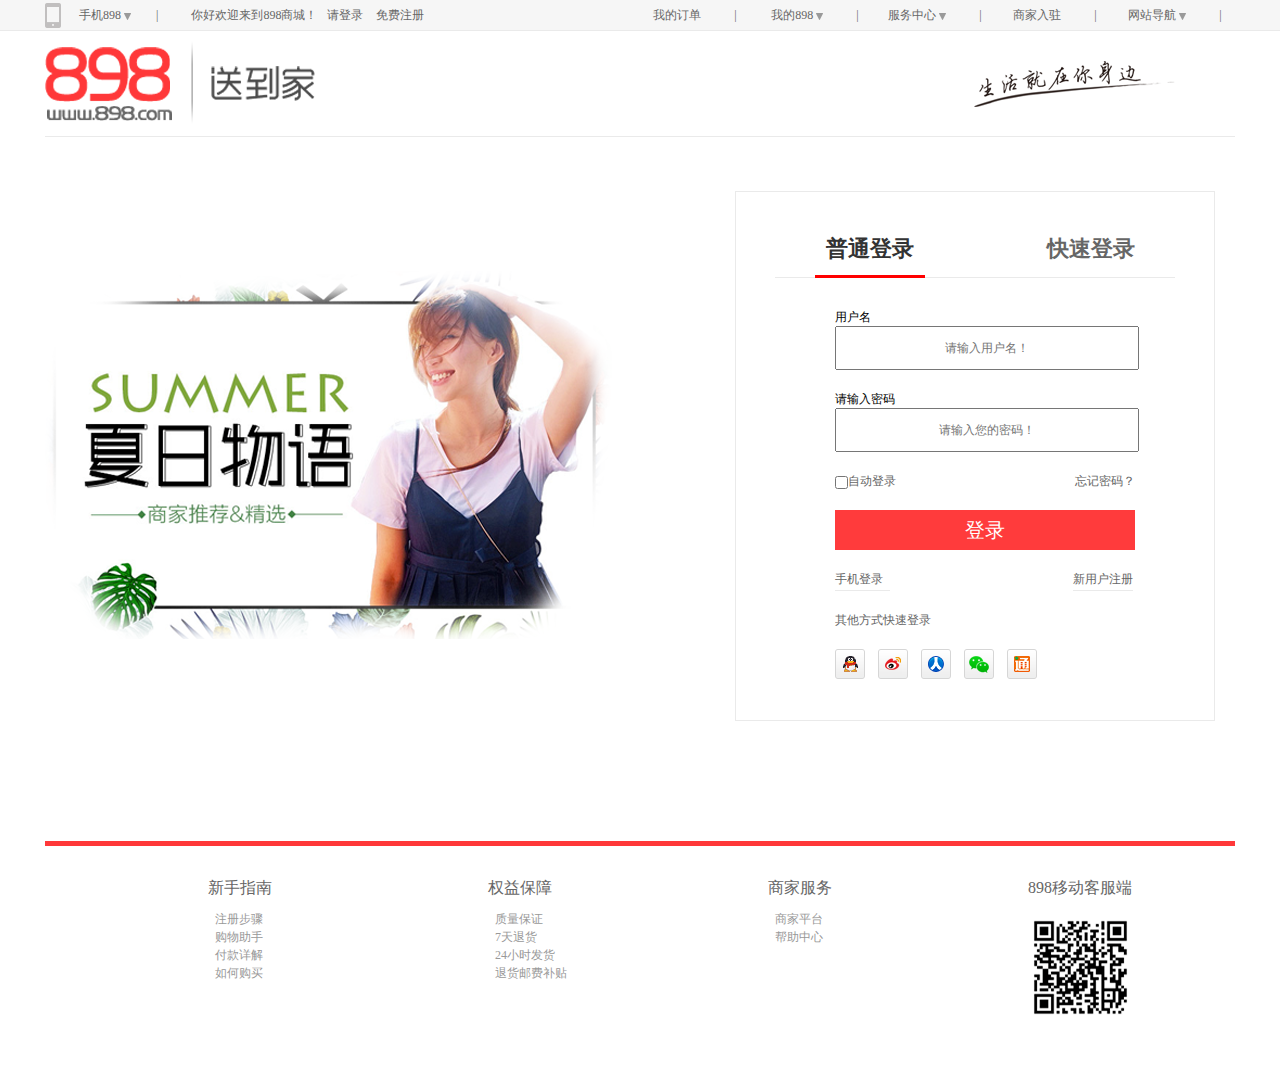
<file: 898首页/denglu.html>
<!doctype html>
<html>
<head>
<meta charset="utf-8">
<title>webrx-title</title>
<meta name="description" content="简介">
<meta name="keywords" content="关键字">
<link rel="stylesheet" type="text/css" href="CSS/denglu.css"/>

</head>

<body>
<div class="top">
<div class="center">
   <div class="top-mobile" style="float:left; padding-top:3px;"><img src="img/Mobile.png"/></div>
  <!-- <div class="top-sanjiao" style="float:left;"><img src="img/sanjiao.png"/></div>-->
   
   <p><a href="#" class="phone">手机898 <img src="img/sanjiao.png"/></a><span>|</span> 你好欢迎来到898商城！<a href="#">请登录</a> <a href="#">免费注册</a>
    <div class="top-img"><img src="img/footer6.png"></div>
   </p>
    <ul>
    <li><a href="#">我的订单</a><span> | </span></li>
    <li><a href="#">我的898  <img src="img/sanjiao.png"/></a><span> | </span>
      <ul>
        <li><a href="#">我的订单</a></li>
        <li><a href="#">我的账户</a></li>
        <li><a href="#">收藏夹</a></li>
        <li><a href="#">评价/晒单</a></li>
      </ul>    
    </li>
    
    
    <li><a href="#">服务中心 <img src="img/sanjiao.png"></a><span> | </span>
      <ul>
        <li><a href="#">在线客服</a></li>
        <li><a href="#">推换货</a></li>
        <li><a href="#">投诉</a></li>
        <li><a href="#">购买咨询</a></li>
      </ul>   
    
    </li>
    
    
    <li><a href="#">商家入驻</a><span> | </span></li>
    <li><a href="#">网站导航 <img src="img/sanjiao.png"></a><span> | </span>
      <ul>
        <li><a href="#">购物商城</a></li>
        <li><a href="#">饮料</a></li>
        <li><a href="#">日化用品</a></li>
        <li><a href="#">母婴</a></li>
        <li><a href="#">美容</a></li>
        
      </ul>
    
    
    </li>
   </ul>
</div>
</div>
<!--top结束-->
<div class="bread">
<div class="center">
<div class="bread-img">
  <div class="bread-img1"><a href="#"><img src="img-denglu/logo-1.png"></a></div>
  <div class="bread-img2"><img src="img-denglu/bread.png"></div>
  </div>
</div>
</div>
<!--bread结束-->

<div class="main">
 <div class="center">
 <div class="main-wrap">
  <div class="main-left"><img src="img-denglu/main-1.png" width="567" height="368"></div>
  <div class="main-right">
     <div class="right-center">
         <div class="right-center-top">
           <p><a href="#"><span class="top-span">普通登录</span> <span class="top-span1">快速登录</span></a></p>
         </div>
         
         <div class="right-center-center">
           <ul>
            
             <li><label id="utip">用户名</label>
             <input type="text" id="zhanghao" placeholder="请输入用户名！" onblur="check()" onfocus="tip();"/></li>
             <li><label id="upassl">请输入密码</label><input type="password" id="upass" placeholder="请输入您的密码！" onblur="checkpass()" onclick="tipPass()"></li>
             <li class="ul-li3"><input type="checkbox" id="ucheck"><a href="#"><span class="li3-span">自动登录</span> <span class="li3-span1">忘记密码？</span></a></li>
             <li><input type="button" id="ubut" value="登录" onclick="checkname()"></li>
             <li><a href="#"><span class="li3-span2" style="height: 20px;width:55px;display: inline-block;border-bottom: 1px solid #eaeaea;">手机登录</span> <span class="li3-span3" style=" height: 20px;width:60px;display: inline-block;border-bottom: 1px solid #eaeaea; margin-left:180px; text-align:center;">新用户注册</span></a></li>
             <li><a href="#">其他方式快速登录</a></li>
           </ul>
           <p class="tubiao"><a href="#"><img src="img-denglu/tubiao.png"> <img src="img-denglu/tubiao1.png"> <img src="img-denglu/tubiao2.png"> <img src="img-denglu/tubiao3.png"> <img src="img-denglu/tubiao4.png"></a></p>
         </div>
     </div> 
  </div>
  
  
  </div>
 </div>
</div>
<!--main结束-->

<div class="footer">
 <div class="center">
    <img src="img-denglu/footer7.png"/ style="margin-top:50px;">
    <div class="footer-text">
      <ul>
        <li><a href="#">新手指南</a>
          <ul class="test-ul">
            <li><a href="#">注册步骤</a></li>
            <li><a href="#">购物助手</a></li>
            <li><a href="#">付款详解</a></li>
            <li><a href="#">如何购买</a></li>
          </ul>
        </li>
        <li><a href="#">权益保障</a>
           <ul  class="test-ul">
            <li><a href="#">质量保证</a></li>
            <li><a href="#">7天退货</a></li>
            <li><a href="#">24小时发货</a></li>
            <li><a href="#">退货邮费补贴</a></li>
          </ul>  
        </li>
          
        
        <li><a href="#">商家服务</a>
           <ul  class="test-ul">
            <li><a href="#">商家平台</a></li>
            <li><a href="#">帮助中心</a></li>
           </ul>  
        </li>
        
        
        
        <li><a href="#">898移动客服端</a>
          <ul class="footer-img">
          <li>
          <a href="#"><img src="img-denglu/footer6.png"/></a>
           </li>
           </ul>
        </li>
      </ul>
    
    </div>
 
 </div>
</div>
<!--footer结束-->
<script language="javascript">


	  function check(){
		  var zhanghao=document.getElementById("zhanghao");
		  var utip=document.getElementById("utip");
		  if(zhanghao.value.length>=1 && zhanghao.value.length<6){
			  utip.innerHTML="太短了";
		      utip.style.color="red";
			 
			  }else if(zhanghao.value.length==""){
				   utip.innerHTML="用户名不能为空";
				    utip.style.color="red";
				  }
			  
			  else{
			utip.innerHTML="用户名可用";
		    utip.style.color="green";
			}
		  }
		  function tip(){
		var utip=document.getElementById("utip");
		utip.innerHTML="用户名6位以上字符";
		utip.style.color="#aaa";
	
	}
	
	
		
	function tipPass(){
			var upassl = document.getElementById("upassl");
			
		upassl.innerHTML="密码为6-20个字符,可由英文、数字及符号组成";
		upassl.style.color="#888";
		}
	function checkpass(){//验证用户名
		var upass = document.getElementById("upass");
		var upassl = document.getElementById("upassl");
		if(upass.value==""){
			upassl.innerHTML="密码不能为空"
			 upassl.style.color="red";
			 upassl.className="cue";
			}else if(upass.value.length<6){
				upassl.innerHTML="密码太弱"
			upassl.className="cue";
				
				}
				else{
					upassl.innerHTML="密码可用";
		            upassl.style.color="green";
					
					}
				
	}

</script>



<script src="jq/jquery-1.8.3.min.js"></script> 
<script>
$(function(){
	$(".top .center ul li").hover(
	
	function(){
		$(this).find("ul").stop(true,false).slideDown();
		<!--$(this).find("img").addClass("open");-->
		},
	
	function(){
		$(this).find("ul").stop(true,false).slideUp();
		<!--$(this).find("img").removeClass("open");-->
		})
		
	$(".navi .w>ul>li").hover(function(){
		$(this).find("ul").stop(true,false).slideDown();
		},
	
	function(){
		$(this).find("ul").stop(true,false).slideUp();
		})
		
	
		$(".top-img").hide();
		$(".phone").hover(function(){
			$(".top-img").stop(true,false).slideToggle();			
			})
			
		
	
	})
	
</script>
</body>

</html>
</file>
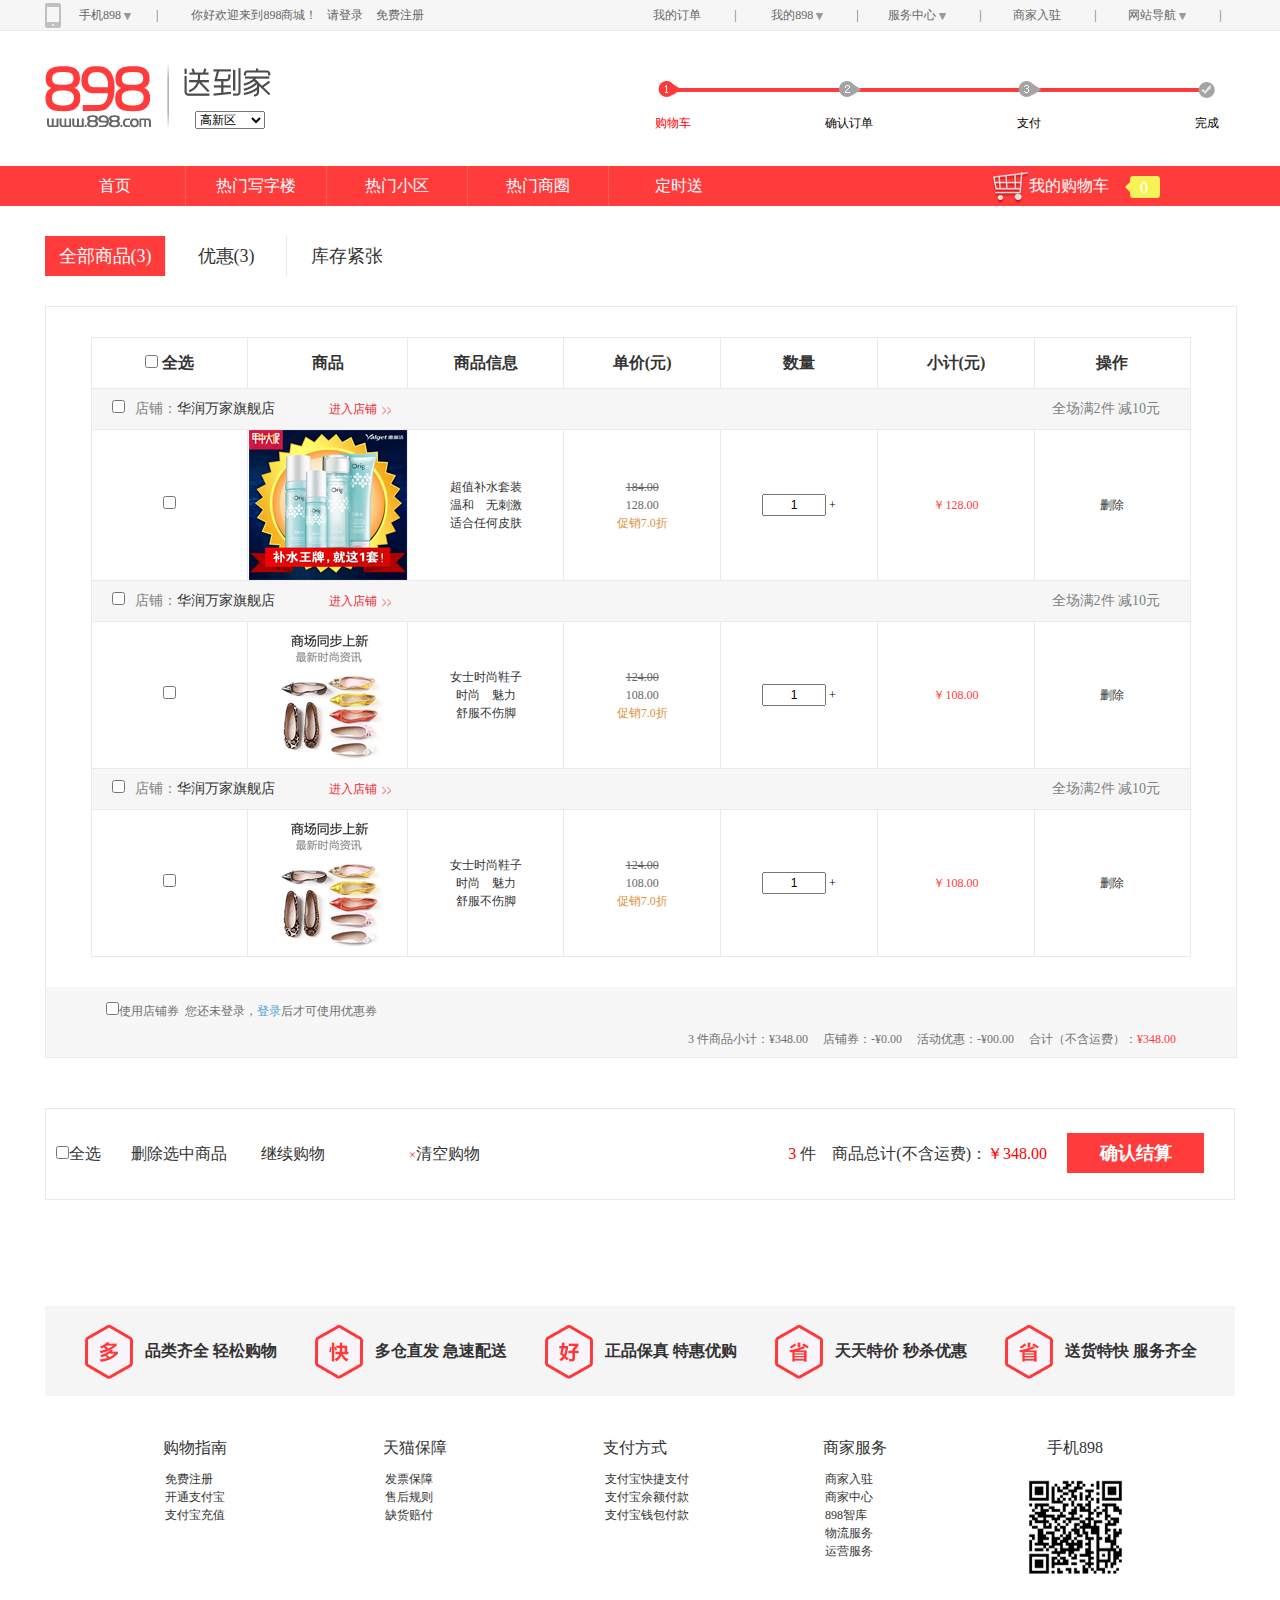
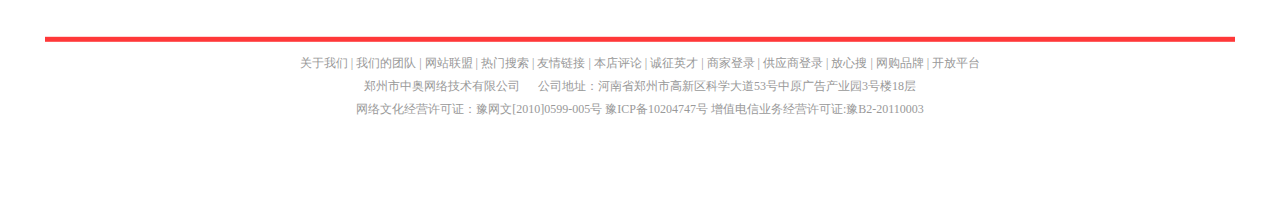
<file: 898首页/gouwuche.html>
<!doctype html>
<html>
<head>
<meta charset="utf-8">
<title>webrx-title</title>
<meta name="description" content="简介">
<meta name="keywords" content="关键字">

<link rel="stylesheet" type="text/css" href="CSS/gouwuche.css"/>
<style>
#full-width-slider .rsNav{ right:900px; }
</style>

</head>

<body>
<div class="top">
<div class="center">
   <div class="top-mobile" style="float:left; padding-top:3px;"><img src="img/Mobile.png"/></div>
  <!-- <div class="top-sanjiao" style="float:left;"><img src="img/sanjiao.png"/></div>-->
   
   <p><a href="#" class="phone">手机898 <img src="img/sanjiao.png"/></a><span>|</span> 你好欢迎来到898商城！<a href="#">请登录</a> <a href="#">免费注册</a>
    <div class="top-img"><img src="img/footer6.png"></div>
   </p>
    <ul>
    <li><a href="#">我的订单</a><span> | </span></li>
    <li><a href="#">我的898  <img src="img/sanjiao.png"/></a><span> | </span>
      <ul>
        <li><a href="#">我的订单</a></li>
        <li><a href="#">我的账户</a></li>
        <li><a href="#">收藏夹</a></li>
        <li><a href="#">评价/晒单</a></li>
      </ul>    
    </li>
    
    
    <li><a href="#">服务中心 <img src="img/sanjiao.png"></a><span> | </span>
      <ul>
        <li><a href="#">在线客服</a></li>
        <li><a href="#">推换货</a></li>
        <li><a href="#">投诉</a></li>
        <li><a href="#">购买咨询</a></li>
      </ul>   
    
    </li>
    
    
    <li><a href="#">商家入驻</a><span> | </span></li>
    <li><a href="#">网站导航 <img src="img/sanjiao.png"></a><span> | </span>
      <ul>
        <li><a href="#">购物商城</a></li>
        <li><a href="#">饮料</a></li>
        <li><a href="#">日化用品</a></li>
        <li><a href="#">母婴</a></li>
        <li><a href="#">美容</a></li>
        
      </ul>
    
    
    </li>
   </ul>
</div>
</div>
<!--top结束-->
<div class="navi">
<div class="center">

 <div class="navi-logo" style=" padding-top:30px; float:left;" ><img src="img/logo.png"/></div>
 <div class="w">
 <p style=" float:left;">
    <select>
    <option><a href="#">高新区 <img src="img/sanjiao.png"/></option>
       
         <option><a href="#">河南郑州</a></option>
         <option><a href="#">河南周口</a></option>
         <option><a href="#">其他城市</a></option>
        
       </select>
    </p>
    
    
 </ul>  
    </div>
    
    <div class="navi-right">
    <p style=" float:right; height:17px; width:577px; background:url(gouwu-img/che.png) no-repeat; margin-top:50px;"></p>
      <ul>
        <li class="right-li1">购物车</li>
        <li class="right-li2">确认订单</li>
        <li class="right-li3">支付</li>
        <li class="right-li4">完成</li>
      </ul>
    </div>
  
 
 
</div>
</div>
<!--navi结束-->
<div class="bread">
<div class="center">
<ul>
 <li class="bread-shouye"><a href="#">首页</a></li>
 <li><a href="#">热门写字楼</a></li>
 <li><a href="#">热门小区</a></li>
 <li><a href="#">热门商圈</a></li>
 <li class="bread-li"><a href="#">定时送</a></li>

</ul>
<div class="p">

 <p class="bread-p"><a href="#"><img src="gouwu-img/gouwuche1.png"/>我的购物车</a></p>
 <p class="bread-p1" style="height:40px; width:20px;"><a href="#"><img src="gouwu-img/gouwuche.png"/><span>0</span></a></p>
 </div>

</div>
</div>
<!--bread结束-->
<div class="main">
 <div class="center">
   <div class="main-top">
    <ul>
      <li class="main-top-li1"><a href="#">全部商品(3)</a></li>
      <li class="main-top-li2"><a href="#">优惠(3)</a></li>
      <li class="main-top-li3"><a href="#">库存紧张</a></li>
    </ul>
   </div> 
<!-------main-top结束-------->
 <div class="main-body">
   <div class="body-center">
     <table border="1" cellpadding="0" cellspacing="0">
       <thead>
         <tr>
         <th><label><input class="check-all check" type="checkbox"/>&nbsp;全选</label></th>
         <th>商品</th>
         <th>商品信息</th>
         <th>单价(元)</th>
         <th>数量</th>
         <th>小计(元)</th>
         <th>操作</th>
         </tr>
       </thead>
        
       <tbody>
         <tr class="shop"><td colspan="7"><input class="check-one check" type="checkbox"/><a href="#"><span>店铺：</span>华润万家旗舰店 <small>进入店铺<img src="gouwu-img/shop.png"/ style="vertical-align:middle; padding-left:5px;"></small><span class="shop-1">全场满2件 减10元</span></a></td></tr>
         <tr>
           
            <td class="checkbox"><input class="check-one check" type="checkbox"/></td>
            <td class="goods"><img src="gouwu-img/gimg.png" alt=""/></td>
            <td class="goods-1"><span>超值补水套装</span><br/><span>温和  &nbsp;&nbsp; 无刺激</span><br/><span>适合任何皮肤</span></td>
            <td class="price"><s>184.00</s><br/><span>128.00</span><br/><span class="chuxiao">促销7.0折</span></td>
            <td class="count">
                <span class="reduce"></span>
                <input class="count-input" type="text" value="1"/>
                <span class="add">+</span></td>
            <td class="subtotal">￥128.00</td>
            <td class="operation"><span class="delete">删除</span></td>
        </tr>
<!-------------------------tr结束-->        
        
        <tr class="shop"><td colspan="7"><input class="check-one check" type="checkbox"/><a href="#"><span>店铺：</span>华润万家旗舰店 <small>进入店铺<img src="gouwu-img/shop.png"/ style="vertical-align:middle; padding-left:5px;"></small><span class="shop-1">全场满2件 减10元</span></a></td></tr>
         <tr>
           
            <td class="checkbox"><input class="check-one check" type="checkbox"/></td>
            <td class="goods"><img src="gouwu-img/gimg1.png" alt=""/></td>
            <td class="goods-1"><span>女士时尚鞋子</span><br/><span>时尚  &nbsp;&nbsp; 魅力</span><br/><span>舒服不伤脚</span></td>
            <td class="price"><s>124.00</s><br/><span>108.00</span><br/><span class="chuxiao">促销7.0折</span></td>
            <td class="count">
                <span class="reduce"></span>
                <input class="count-input" type="text" value="1"/>
                <span class="add">+</span></td>
            <td class="subtotal">￥108.00</td>
            <td class="operation"><span class="delete">删除</span></td>
        </tr>
<!-------------------------tr结束-->           
        <tr class="shop"><td colspan="7"><input class="check-one check" id="check-one" type="checkbox"/><a href="#"><span>店铺：</span>华润万家旗舰店 <small>进入店铺<img src="gouwu-img/shop.png"/ style="vertical-align:middle; padding-left:5px;"></small><span class="shop-1">全场满2件 减10元</span></a></td></tr>
         <tr>
           
            <td class="checkbox"><input class="check-one check" type="checkbox"/></td>
            <td class="goods"><img src="gouwu-img/gimg1.png" alt=""/></td>
            <td class="goods-1"><span>女士时尚鞋子</span><br/><span>时尚 &nbsp;&nbsp;  魅力</span><br/><span>舒服不伤脚</span></td>
            <td class="price"><s>124.00</s><br/><span>108.00</span><br/><span class="chuxiao">促销7.0折</span></td>
            <td class="count">
                <span class="reduce"></span>
                <input class="count-input" type="text" value="1"/>
                <span class="add">+</span></td>
            <td class="subtotal">￥108.00</td>
            <td class="operation"><span class="delete">删除</span></td>
        </tr>
<!-------------------------tr结束-->           
        
       </tbody>
        
     </table>
         
          
   </div>
   
   <div class="body-foot">
       <p class="foot-p1"><input type="checkbox" class="u-check"/><a href="#">使用店铺券&nbsp;  您还未登录，<span>登录</span>后才可使用优惠券</a></p>
       <p class="foot-p2"><a href="#">3 件商品小计：¥348.00 &nbsp;&nbsp;&nbsp;   店铺券：-¥0.00  &nbsp;&nbsp;&nbsp;    活动优惠：-¥00.00  &nbsp;&nbsp;&nbsp;  合计（不含运费）：<span>¥348.00</span></a></p>
     </div>
  </div>
   
    <div class="main-foot">
     <p class="main-foot-p"><input type="checkbox" class="u-check"/>全选<a href="#"><span>删除选中商品</span> <span>继续购物</span> <span><small>×</small>清空购物</span></a></p>
     <P class="main-foot-p1"><span style="color:red;">3</span> 件 &nbsp; &nbsp;商品总计(不含运费)：<span style="color:red; padding-right:20px;">￥348.00</span><span class="queren">确认结算</span></P>
    </div>
    
 
 </div>
</div>









<!--footer开始-->
<div class="footer">
<div class="center">
   <div class="footer-1">
     <ul>
      <li class="footer-li1">品类齐全 轻松购物</li>
      <li class="footer-li2">多仓直发 急速配送</li>
      <li class="footer-li3">正品保真 特惠优购</li>
      <li class="footer-li4">天天特价 秒杀优惠</li>
      <li class="footer-li5">送货特快 服务齐全</li>
     </ul>
   </div>
<!--footer-1结束-->
   <div class="footer-2">
     <ul class="footer-2-ul">
      <li><a href="#">购物指南</a>
         <ul class="footer-2-ul1">
          <li><a href="#">免费注册</a></li>
           <li><a href="#">开通支付宝</a></li>
            <li><a href="#">支付宝充值 </a></li>
         </ul>      
       </li>
       
       
       <li><a href="#">天猫保障</a>
           <ul class="footer-2-ul1">
           <li><a href="#">发票保障</a></li>
            <li><a href="#">售后规则</a></li>
             <li><a href="#">缺货赔付</a></li>       
             </ul>
       </li>
       
       
       
       <li><a href="#">支付方式</a>
          <ul class="footer-2-ul1">
            <li><a href="#">支付宝快捷支付</a></li>
            <li><a href="#">支付宝余额付款</a></li>
            <li><a href="#">支付宝钱包付款</a></li>
           
          </ul>
       </li>
       
       
       
       <li><a href="#">商家服务</a>
          <ul class="footer-2-ul1">
            <li><a href="#">商家入驻</a></li>
            <li><a href="#">商家中心</a></li>
            <li><a href="#">898智库</a></li>
            <li><a href="#">物流服务</a></li>
            <li><a href="#">运营服务</a></li>
          </ul>       
       </li>
       
       
       
       <li><a href="#">手机898</a>
         <ul class="footer-2-ul2"><li><a href="#"><img src="img/footer6.png"></a></li></ul>
       </li>
       
     
     </ul>
   
   </div>
<!--footer-2结束-->
   <div class="footer-3"><img src="img/footer7.png"/></div>
<!--footer-3结束-->
   <div class="footer-4">
     <p class="foorer-p1"><a href="#">关于我们  |  我们的团队  |  网站联盟  |  热门搜索  |  友情链接  |  本店评论  |  诚征英才  |  商家登录  |  供应商登录  |  放心搜  |  网购品牌  |  开放平台</a></p>
     <p class="foorer-p2"><a href="#">郑州市中奥网络技术有限公司  &nbsp; &nbsp; &nbsp;公司地址：河南省郑州市高新区科学大道53号中原广告产业园3号楼18层</a></p>
     <p class="foorer-p3"><a href="#">网络文化经营许可证：豫网文[2010]0599-005号 豫ICP备10204747号 增值电信业务经营许可证:豫B2-20110003</a></p>
     
   </div>
<!--footer-4结束-->
</div>
</div>
<!--footer结束-->
<script src="jq/jquery-1.8.3.min.js"></script> 
<script>
$(function(){
	$(".top .center ul li").hover(
	
	function(){
		$(this).find("ul").stop(true,false).slideDown();
		<!--$(this).find("img").addClass("open");-->
		},
	
	function(){
		$(this).find("ul").stop(true,false).slideUp();
		<!--$(this).find("img").removeClass("open");-->
		})
		
	$(".navi .w>ul>li").hover(function(){
		$(this).find("ul").stop(true,false).slideDown();
		},
	
	function(){
		$(this).find("ul").stop(true,false).slideUp();
		})
		
	
		$(".top-img").hide();
		$(".phone").hover(function(){
			$(".top-img").stop(true,false).slideToggle();			
			})
			
	/*	$(".banner-aside-ul1").hide();
		$(".banner .center>ul>li").hover(function(){
	          $(".banner-aside-ul1").show();
			
			})
			*/
			$(".banner-aside>ul>li>ul").hide();
		$(".banner-aside>ul>li").hover(
		function(){console.log($(this).children("ul").html());$(this).find("ul").show();},
		function(){$(this).find("ul").hide();})
	
	
	
		
	
	})
	
	
	


</script>
<script type="text/jscript">
 <!--引用-->	

     $(document).ready(function($) {
  $('#full-width-slider').royalSlider({
    arrowsNav: true,
    loop: true,
    keyboardNavEnabled: true,
    controlsInside: false,
    imageScaleMode: 'fill',
    arrowsNavAutoHide: false,
    autoScaleSlider: true, 
    autoScaleSliderWidth: 1920,     
    autoScaleSliderHeight: 500,
    controlNavigation: 'bullets',
    thumbsFitInViewport: false,
    navigateByClick: true,
    startSlideId: 0,
    autoPlay: true,
    transitionType:'move',
    globalCaption: true,
    deeplinking: {
      enabled: true,
      change: false
    },
	autoPlay: {
				// autoplay options go gere
				enabled: true,
				stopAtAction: false,
				pauseOnHover: false,
				delay: 3000
			},
    /* size of all images http://help.dimsemenov.com/kb/royalslider-jquery-plugin-faq/adding-width-and-height-properties-to-images */
    imgWidth: 1920,
    imgHeight: 500
  });
});
</script>
</body>

</html>
</file>
<file: 898首页/CSS/denglu.css>
@charset "utf-8";
/* CSS Document */
blockquote, body, button, dd, dl, dt, fieldset, form, h1, h2, h3, h4, h5, h6, hr, input, legend, li, ol, p, pre, td, textarea, th, ul {
	margin:0;
	padding:0
}
body, button, input, select, textarea {
	font:12px/1.5 tahoma, arial, 'Hiragino Sans GB', \5b8b\4f53, sans-serif
}
h1, h2, h3, h4, h5, h6 {
	font-size:100%;
	
}
address, cite, dfn, em, var {
	font-style:normal
}

small {
	font-size:12px
}
ol, ul {
	list-style:none
}

a {
	text-decoration:none
}
/*a:hover {
	text-decoration:underline
}*/
sup {
	vertical-align:text-top
}
sub {
	vertical-align:text-bottom
}

fieldset, img {
	border:0;
	vertical-align:top
}
button, input, select, textarea {
	font-size:100%
}
table {
	border-collapse:collapse;/* 重合的边框 合并*/
	border-spacing:0
}

.clear {
	clear:both;
	height:0;
	font-size:0;
	overflow:hidden
}
.clearfix:after {
	content:"\0020";
	display:block;
	height:0;
	clear:both;
	visibility:hidden
}
.clearfix {
	clear:both;
	zoom:1
}
body{ font-family:"Microsoft YaHei";}
a:hover{ text-decoration:none;}

/*-------------------------------------------清除默认*/


/*-----------------------------总体划分*/
.top{ height:30px; width:100%; background:#f6f6f6; border-bottom:1px solid #eaeaea;}
.top .center{ width:1190px; margin:0 auto; height:100%;}

.bread{ height:105px; width:100%; }
.bread .center{ width:1190px; margin:0 auto; height:105px;}

.main{ height:650px; width:100%; }
.main .center{ width:1190px; margin:0 auto; height:650px; background:#fff; margin-top:5px;}

.footer{ height:280px; width:100%;}
.footer .center{ width:1190px; margin:0 auto; height:280px; background:#fff;}



/*-----------------------top的填充*/
.top .center p{ float:left; height:30px; line-height:30px; padding-left:8px; color:#666; }
.top .center{position:relative;}
.top .center .top-img img{ position:absolute; top:31px; left:0px; z-index:100; }
.top .center p span{ padding-left:25px; padding-right:30px;}
.top .center p .phone img{ vertical-align:middle;transition:transform 0.3s ease }
.top .center .phone:hover img{ transform:rotate(180deg);}
.top .center p a{ color:#666; padding-left:10px;}
.top .center p a:hover{ color:#D43C3F;}
.top .center ul{ float:right; }
.top .center ul li{ float:left; width:120px; text-align:center; height:30px; line-height:30px;}
.top .center ul li img{ transition:all 0.3s ease;}
.top .center ul li:hover img{ transform:rotate(180deg);}
.top .center ul li a:hover{ color:#D43C3F;}
.top .center ul li ul{ height:120px; width:120px; display:none; position:absolute; z-index:100;}
.top .center ul li ul li{ width:70px; height:30px; text-align:left; background:#f6f6f6; padding-left:20px;}
.top .center ul li ul li a{ color:#666;}
.top .center ul li ul li a:hover{ color:#D43C3F;}



.top .center ul li img{ vertical-align:middle;}
.top .center ul li span{ color:#666;}
.top .center ul li a{ color:#666;}
.top .center ul li span{ padding-left:30px;}



/*---------------------------bread的填充*/
.bread .center .bread-img{ height:105px; width:100%;  border-bottom:1px solid #eaeaea;}
.bread .center .bread-img1{ float:left; padding-top:10px;}
.bread .center .bread-img2{ float:right; padding-right:60px; padding-top:30px;}


/*------------------------main的填充*/
.main .center .main-wrap{ height:600px; padding-top:50px;}
.main .center .main-left{ float:left; box-sizing:border-box; width:570px; height:570px;  padding-top:80px;}
.main .center .main-right{ float:left; border:1px solid #eaeaea; box-sizing:border-box; width:480px; margin-left:120px;height:530px; }
.main .center .main-right .right-center{ width:400px; padding-top:20px; margin:0 auto; height:500px;}

.main .center .right-center-top{ padding-top:20px; width:100%; height:45px; border-bottom:1px solid #eaeaea;}
.main .center .right-center-top p{ font-size:22px; font-weight:bold; padding-left:40px;}
.main .center .right-center-top p .top-span1{ float:right; padding-right:40px; color:#666;}
.main .center .right-center-top p .top-span{ display:inline-block; height:43px; width:110px; text-align:center; border-bottom:3px solid red;}
.main .center .right-center-top p a{ color:#333;}


.main .center .right-center-center ul{ padding-left:60px; padding-top:10px;}
.main .center .right-center-center ul li{ padding-top:20px;}
.main .center .right-center-center ul li a{ color:#666;}
.main .center .right-center-center ul li #zhanghao{ height:40px; width:300px; text-align:center;}
.main .center .right-center-center ul li #upass{ height:40px; width:300px; text-align:center;}

.main .center .right-center-center ul .ul-li3 #ucheck{ vertical-align:middle;}
.main .center .right-center-center ul .ul-li3 .li3-span1{ float:right; padding-right:40px;}
.main .center .right-center-center ul .ul-li3 .li3-span2{ display:inline-block; height:20px; width:55px; text-align:center; border-bottom:1px solid #000000;}
#ubut{ width:300px; height:40px; border:none; background:#ff3b3c; text-align:center; font-size:20px; color:#fff;}
.main .center .right-center-center .tubiao{ padding-left:50px; padding-top:20px;}
.main .center .right-center-center .tubiao img{ padding-left:10px;}



/*--------------------------footer的填充*/
.footer .center .footer-text>ul{ float:right; padding-top:30px;}
.footer .center .footer-text>ul>li{ float:left; width:250px; padding-right:30px; text-align:center; font-size:16px;}
.footer .center .footer-text>ul>li>a{ color:#666;}
.footer .center .footer-text>ul>li>a:hover{ color:#ff3b3c;}


.footer .center .footer-text>ul>li> .test-ul{ padding-top:10px; font-size:12px; width:150px; padding-left:100px; text-align:left;}
.footer .center .footer-text>ul>li> .test-ul>li>a{ color:#999;}
.footer .center .footer-text>ul>li> .footer-img{ padding-top:10px;}
</file>
<file: 898首页/CSS/gouwuche.css>
@charset "utf-8";
/* CSS Document */
blockquote, body, button, dd, dl, dt, fieldset, form, h1, h2, h3, h4, h5, h6, hr, input, legend, li, ol, p, pre, td, textarea, th, ul {
	margin:0;
	padding:0
}
body, button, input, select, textarea {
	font:12px/1.5 tahoma, arial, 'Hiragino Sans GB', \5b8b\4f53, sans-serif
}
h1, h2, h3, h4, h5, h6 {
	font-size:100%;
	
}
address, cite, dfn, em, var {
	font-style:normal
}

small {
	font-size:12px
}
ol, ul {
	list-style:none
}

a {
	text-decoration:none
}
/*a:hover {
	text-decoration:underline
}*/
sup {
	vertical-align:text-top
}
sub {
	vertical-align:text-bottom
}

fieldset, img {
	border:0;
	vertical-align:top
}
button, input, select, textarea {
	font-size:100%
}
table {
	border-collapse:collapse;/* 重合的边框 合并*/
	border-spacing:0
}

.clear {
	clear:both;
	height:0;
	font-size:0;
	overflow:hidden
}
.clearfix:after {
	content:"\0020";
	display:block;
	height:0;
	clear:both;
	visibility:hidden
}
.clearfix {
	clear:both;
	zoom:1
}
body{ font-family:"Microsoft YaHei";}
a:hover{ text-decoration:none;}

/*-------------------------------------------清除默认*/


/*-----------------------------总体划分*/
.top{ height:30px; width:100%; background:#f6f6f6; border-bottom:1px solid #eaeaea;}
.top .center{ width:1190px; margin:0 auto; height:100%;}

.navi{ height:135px; width:100%;}
.navi .center{ width:1190px; margin:0 auto; height:100%; background:#fff;}

.bread{ height:40px; width:100%; background:#ff3b3c;}
.bread .center{ width:1190px; margin:0 auto; height:100%; }

.main{ height:1100px; width:100%;}
.main .center{ width:1190px; margin:0 auto; height:100%; background:#fff;  }

.footer{ height:500px; width:100%;}
.footer .center{ width:1190px; margin:0 auto; height:100%; background:#fff; }




/*-----------------------top的填充*/
.top .center p{ float:left; height:30px; line-height:30px; padding-left:8px; color:#666; }
.top .center{position:relative;}
.top .center .top-img img{ position:absolute; top:31px; left:0px; z-index:100; }
.top .center p span{ padding-left:25px; padding-right:30px;}
.top .center p .phone img{ vertical-align:middle;transition:transform 0.3s ease }
.top .center .phone:hover img{ transform:rotate(180deg);}
.top .center p a{ color:#666; padding-left:10px;}
.top .center p a:hover{ color:#D43C3F;}
.top .center ul{ float:right; }
.top .center ul li{ float:left; width:120px; text-align:center; height:30px; line-height:30px;}
.top .center ul li img{ transition:all 0.3s ease;}
.top .center ul li:hover img{ transform:rotate(180deg);}
.top .center ul li a:hover{ color:#D43C3F;}
.top .center ul li ul{ height:120px; width:120px; display:none; position:absolute; z-index:100;}
.top .center ul li ul li{ width:70px; height:30px; text-align:left; background:#f6f6f6; padding-left:20px;}
.top .center ul li ul li a{ color:#666;}
.top .center ul li ul li a:hover{ color:#D43C3F;}



.top .center ul li img{ vertical-align:middle;}
.top .center ul li span{ color:#666;}
.top .center ul li a{ color:#666;}
.top .center ul li span{ padding-left:30px;}


/*-------------------------------navi的填充*/
.navi .center{ position:relative;}
.navi .center .w{ position:absolute; top:80px; left:150px; float:left;}
.navi .center .w a{ color:#858282;}
.navi .center .w a:hover{ color:#ff3b3c;}
.navi .center .w>p>option{ border:1px solid #c9c9c9;}
.navi .center .w>p>option img{ vertical-align:middle; transition:all 0.3s ease;}
.navi .center .w>p>option:hover img{ transform:rotate(180deg);}

.navi-right>ul{ float:right;}
.navi-right .pu>li{ float:left;}
.navi-right>ul>li{ float:left; height:50px; line-height:50px; width:150px;}
.navi-right ul .right-li1{ padding-left:20px; width:130px; color:red;}
.navi-right ul .right-li2{ padding-left:40px; width:110px;}
.navi-right ul .right-li3{ padding-left:82px; width:68px;}
.navi-right ul .right-li4{ padding-left:110px; width:40px;}
/*----------------------------bread的填充*/
.bread .center .p{float:right; padding-right:100px;}
.bread .center p{ float:left;   height:40px; line-height:40px; width:140px; text-align:center; font-size:16px;}
.bread .center p img{ vertical-align:middle; padding-left:10px;}
.bread .center p a{ color:#fff;}
.bread .center p a:hover{ color:#f8f259;}
.bread .center .bread-p1{ position:relative;}
.bread .center .bread-p1 span{ position:absolute; top:2px; left:25px;}
.bread .center .bread-p1 span:hover{ color:#dedede;}
.bread .center ul li{ float:left; height:40px; line-height:40px; width:140px; text-align:center; border-right:1px solid #f46060;}
.bread .center ul li:hover{ background:#E10707;}
.bread .center ul li a{ display:block; font-size:16px; color:#fff;}
.bread .center ul .bread-li{ border:none;}



/*---------------------------main的填充*/
.main-top{ height:40px; width:1190px; padding-top:30px;}
.main-top>ul>li{ float:left; width:120px; height:40px; line-height:40px; font-size:18px; text-align:center; }
.main-top>ul>li:hover,.main-top-li1{ background:#ff3b3c;}
.main-top>ul>li a{ color:#333;}
.main-top>ul>li a:hover{ color:#fff;}
.main-top>ul .main-top-li1 a{ color:#fff;}
.main-top .main-top-li2{ background:none; border-left:1px solid #eaeaea; border-right:1px solid #eaeaea;}
.main-top .main-top-li3{ background:none;}


.main-body{ height:750px; width:1190px; margin-top:30px; border:1px solid #eaeaea;}
.main-body .body-center{ height:650px;width:1100px; margin:0 auto; }



table{border-collapse: collapse;border-spacing: 0; margin-top:30px;}
th ,td{border: 1px solid #eaeaea;}
thead th{ height:50px; width:158px; font-size:16px; color:#333;}
.shop{height:40px; line-height:40px; background:#f6f6f6; font-size:14px; }
.shop td{ padding-left:20px;}
.shop a{ padding-left:10px;}
.shop a{ color:#333;}
.shop a span{ color:#7f7f7f;}
.shop-1{ float:right; padding-right:30px;}
small{ padding-left:50px; color:#ef2937; padding-bottom:15px;}
.shop input{ padding-top:15px;}
.checkbox,.goods,.goods-1,.price,.count,.subtotal,.operation{text-align:center;}
.count-input{ width:60px; text-align:center;}


.goods-1,.price,.operation{ color:#333;}
.goods-1:hover,.price{ color:#666;}
.operation:hover{ color:#ff3b3c;}
.subtotal{ color:#ff3b3c;}
.chuxiao{ color:#dd923c;}


.body-foot{ height:70px; width:100%; background:#f7f7f7;}
.foot-p1{ padding-left:60px; padding-top:15px;}
.foot-p1 a{ color:#717070;}
.foot-p1 span{ color:#4da4d9;}
.foot-p2{ float:right; padding-right:60px; padding-top:10px;}
.foot-p2 a{ color:#717070;}
.foot-p2 a span{ color:#ff3b3c;}



.main-foot{ height:90px; border:1px solid #eaeaea; margin-top:50px;}

.main-foot-p{ float:left; font-size:16px; color:#333; height:90px; line-height:90px; padding-left:10px;}
.main-foot-p a{ color:#333;}
.main-foot-p span:hover{ color:#ff3b3c;}
.main-foot-p span{ padding-left:30px;}
.main-foot-p1{ font-size:16px; color:#333; height:90px; line-height:90px; float:right; padding-right:30px;}

.queren{ display:inline-block;height:40px; line-height:40px; text-align:center; color:#fff; font-size:18px; font-weight:bold; width:137px; background:#ff3b3c;}






/*-----------------------------------footer的填充*/
.footer-1{ height:90px; width:100%; background:#f5f5f5;}
.footer-1>ul{ padding-left:40px;}
.footer-1>ul>li{ float:left; width:170px; height:90px; padding-left:60px; line-height:90px;  font-size:16px; color:#333333; font-weight:bold; background:url(../img/foot1.png) 0px 18px  no-repeat;}
.footer-1>ul .footer-li2{ background:url(../img/foot2.png) 0px 18px no-repeat;}
.footer-1>ul .footer-li3{ background:url(../img/foot3.png) 0px 18px no-repeat;}
.footer-1>ul .footer-li4{ background:url(../img/foote4.png) 0px 18px no-repeat;}
.footer-1>ul .footer-li5{ background:url(../img/foote4.png) 0px 18px no-repeat;}

.footer-2 .footer-2-ul{ padding-left:40px; padding-top:40px; height:200px;}
.footer-2 .footer-2-ul>li{ float:left; width:220px; text-align:center; font-size:16px;}
.footer-2 .footer-2-ul>li a{ color:#333;}
.footer-2 .footer-2-ul>li a:hover{ color:#ff3b3c;}
.footer-2 .footer-2-ul>li>ul{ padding-top:10px;}
.footer-2 .footer-2-ul>li>ul>li{ font-size:12px;}

.footer-2 .footer-2-ul>li .footer-2-ul1{ width:90px; text-align:left; margin-left:80px; height:100%;}


.footer-4 p{ padding-bottom:5px;}
.footer-4 p a{ color:#999;}
.footer-4 p a:hover{ color:#666;}
.footer-4 .foorer-p1{ width:100%; text-align:center;}
.footer-4 .foorer-p2{ width:100%; text-align:center;}
.footer-4 .foorer-p3{ width:100%; text-align:center;}
</file>
